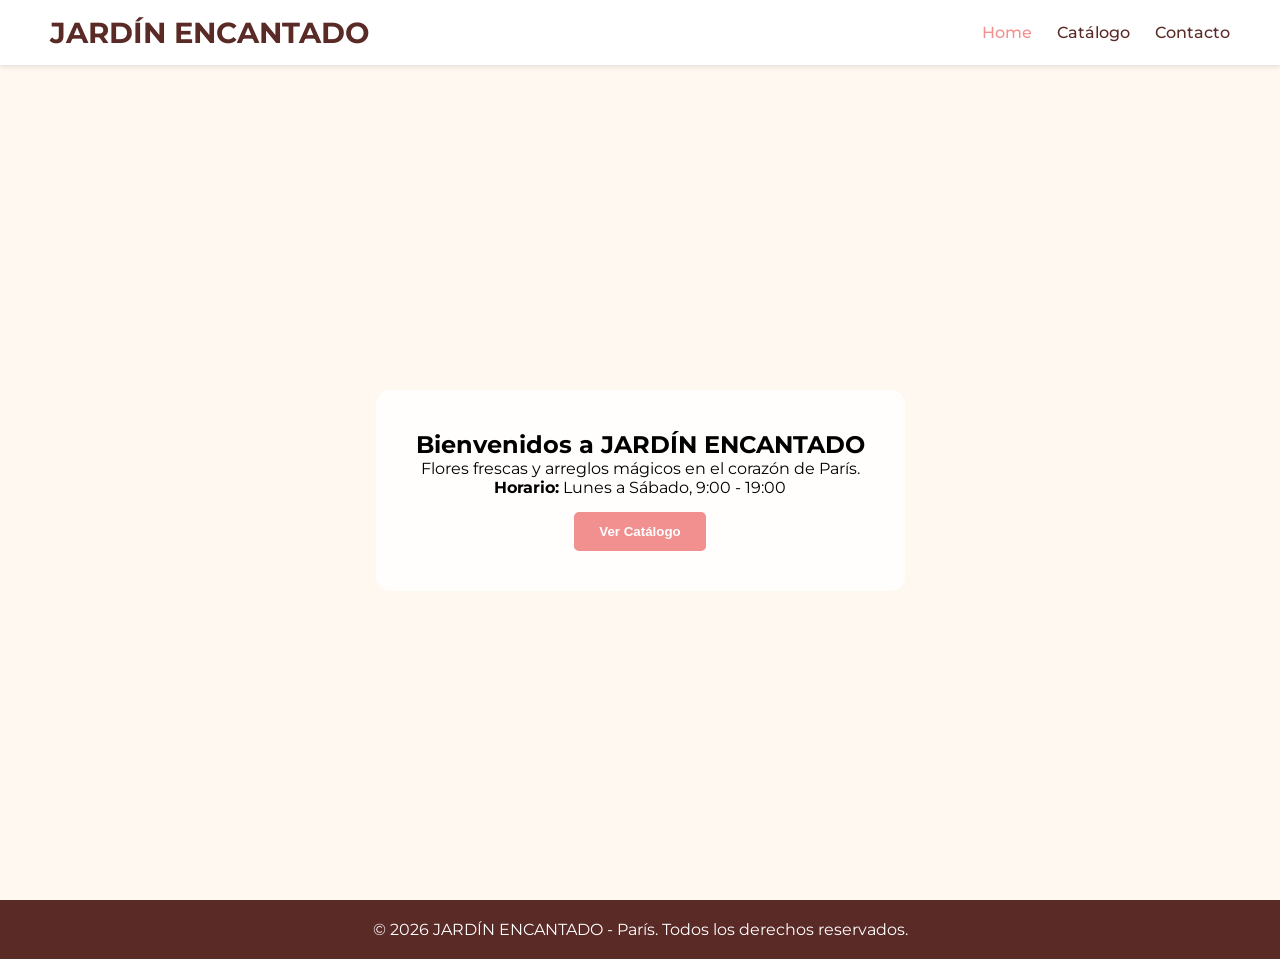
<file: index.html>
<!DOCTYPE html>
<html lang="es">
<head>
    <meta charset="UTF-8">
    <meta name="viewport" content="width=device-width, initial-scale=1.0">
    <title>JARDÍN ENCANTADO - Home</title>
    <link href="https://fonts.googleapis.com/css2?family=Montserrat:wght@400;700&display=swap" rel="stylesheet">
    <link rel="stylesheet" href="estilos.css">
</head>
<body>
<header>
    <nav class="navbar">
        <div class="logo">JARDÍN ENCANTADO</div>
        <ul class="nav-links">
            <li><a href="index.html" class="active">Home</a></li>
            <li><a href="catalogo.html">Catálogo</a></li>
            <li><a href="contacto.html">Contacto</a></li>
        </ul>
    </nav>
</header>

<section style="background: url('https://images.unsplash.com/photo-1501004318641-b39e6451bec6') no-repeat center center/cover;">
    <div class="hero-content">
        <h1>Bienvenidos a JARDÍN ENCANTADO</h1>
        <p>Flores frescas y arreglos mágicos en el corazón de París.</p>
        <p><strong>Horario:</strong> Lunes a Sábado, 9:00 - 19:00</p>
        <a href="catalogo.html"><button>Ver Catálogo</button></a>
    </div>
</section>

<footer>
    <p>&copy; 2026 JARDÍN ENCANTADO - París. Todos los derechos reservados.</p>
</footer>
</body>
</html>
</file>
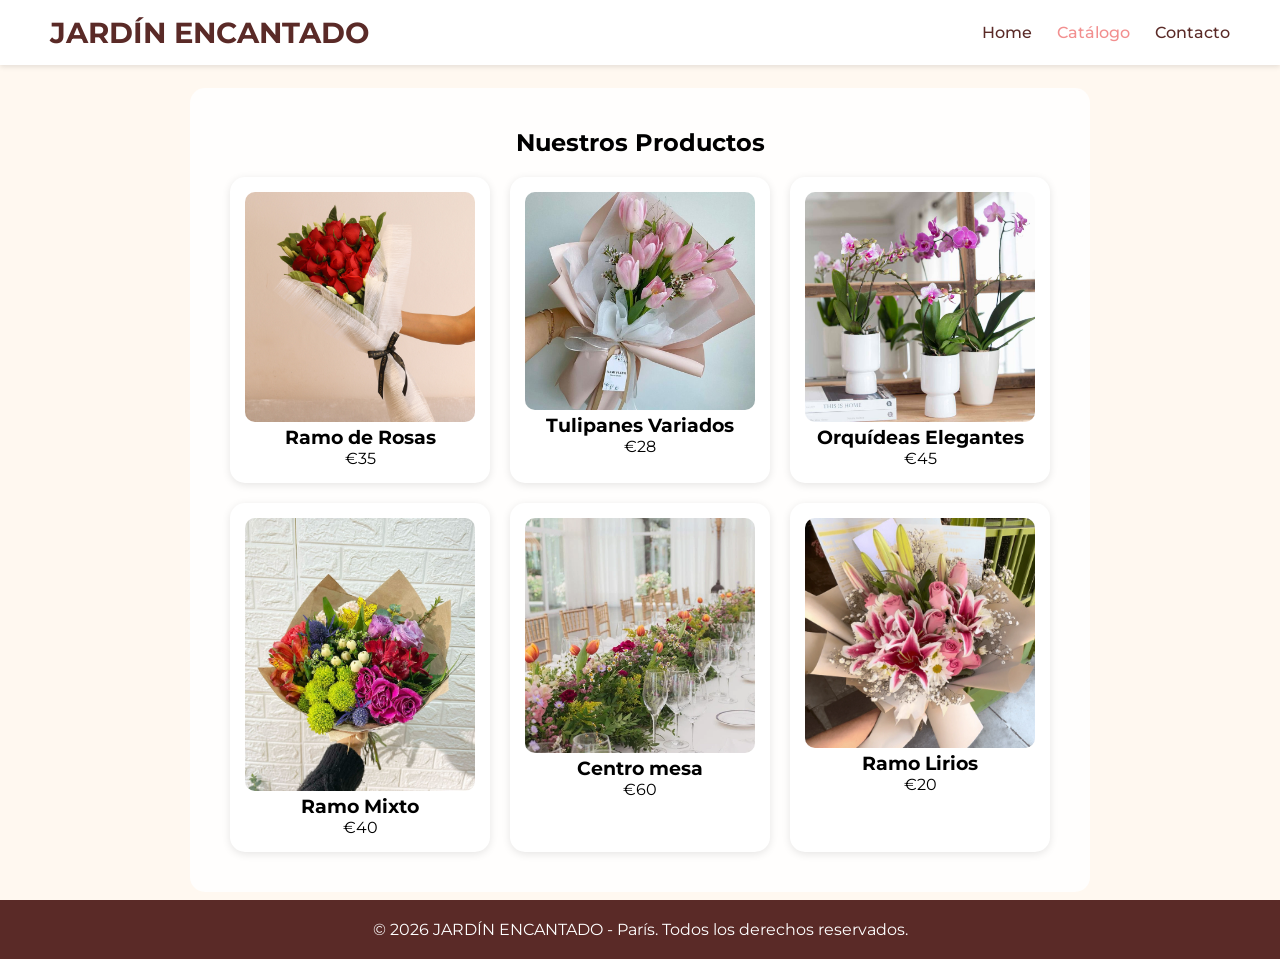
<file: catalogo.html>
<!DOCTYPE html>
<html lang="es">
<head>
    <meta charset="UTF-8">
    <meta name="viewport" content="width=device-width, initial-scale=1.0">
    <title>JARDÍN ENCANTADO - Catálogo</title>
    <link href="https://fonts.googleapis.com/css2?family=Montserrat:wght@400;700&display=swap" rel="stylesheet">
    <link rel="stylesheet" href="estilos.css">
</head>
<body>
<header>
    <nav class="navbar">
        <div class="logo">JARDÍN ENCANTADO</div>
        <ul class="nav-links">
            <li><a href="index.html">Home</a></li>
            <li><a href="catalogo.html" class="active">Catálogo</a></li>
            <li><a href="contacto.html">Contacto</a></li>
        </ul>
    </nav>
</header>

<section style="background: url('https://i.pinimg.com/originals/bb/c7/8f/bbc78f9c59b5c1a323cea92ddba5e157.jpg') no-repeat center center/cover; flex-direction: column;">
    <div class="catalog-content">
        <h1>Nuestros Productos</h1>
        <div class="products-grid">
            <div class="product-card">
                <img src="imagenes/rosas.jpg" alt="Ramo Rosa" style="width:100%; border-radius:10px;">
                <h3>Ramo de Rosas</h3>
                <p>€35</p>
            </div>
            <div class="product-card">
                <img src="imagenes/tulipan.jpg" alt="Tulipanes" style="width:100%; border-radius:10px;">
                <h3>Tulipanes Variados</h3>
                <p>€28</p>
            </div>
            <div class="product-card">
                <img src="imagenes/orquideas.jpg" alt="Orquídeas" style="width:100%; border-radius:10px;">
                <h3>Orquídeas Elegantes</h3>
                <p>€45</p>
            </div>
            <div class="product-card">
                <img src="imagenes/mixto.jpeg" alt="Ramo Mixto" style="width:100%; border-radius:10px;">
                <h3>Ramo Mixto</h3>
                <p>€40</p>
            </div>
             <div class="product-card">
                <img src="imagenes/centro.jpg" alt="Ramo Mixto" style="width:100%; border-radius:10px;">
                <h3>Centro mesa</h3>
                <p>€60</p>
                </div>
                <div class="product-card">
                <img src="imagenes/ramolirio.png" alt="Ramo Mixto" style="width:100%; border-radius:10px;">
                <h3>Ramo Lirios</h3>
                <p>€20</p>
            </div>
            </div>
        </div>
    </div>
</section>

<footer>
    <p>&copy; 2026 JARDÍN ENCANTADO - París. Todos los derechos reservados.</p>
</footer>
</body>
</html>
</file>
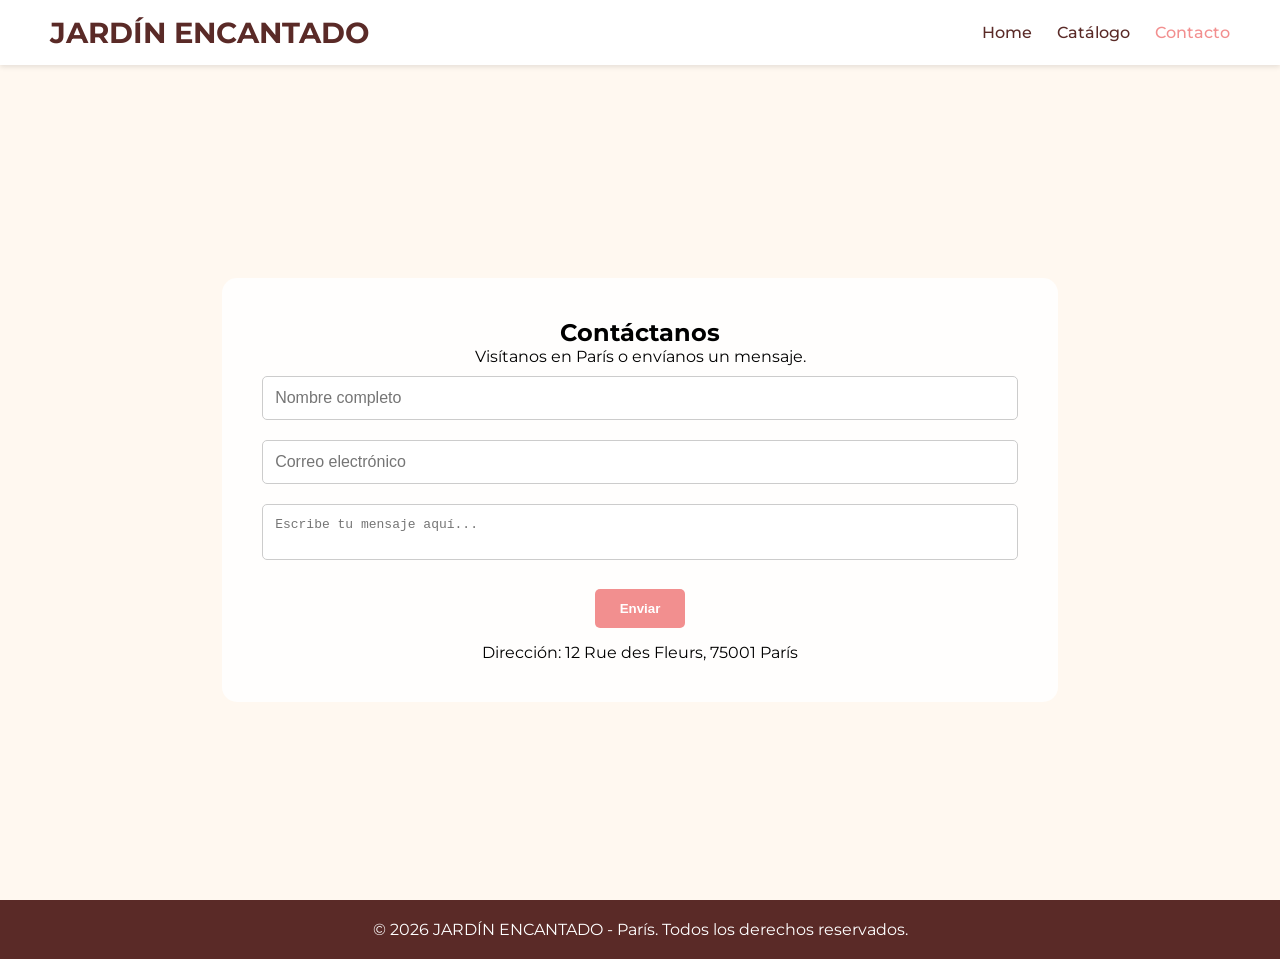
<file: contacto.html>
<!DOCTYPE html>
<html lang="es">
<head>
    <meta charset="UTF-8">
    <meta name="viewport" content="width=device-width, initial-scale=1.0">
    <title>JARDÍN ENCANTADO - Contacto</title>
    <link href="https://fonts.googleapis.com/css2?family=Montserrat:wght@400;700&display=swap" rel="stylesheet">
    <link rel="stylesheet" href="estilos.css">
</head>
<body>
<header>
    <nav class="navbar">
        <div class="logo">JARDÍN ENCANTADO</div>
        <ul class="nav-links">
            <li><a href="index.html">Home</a></li>
            <li><a href="catalogo.html">Catálogo</a></li>
            <li><a href="contacto.html" class="active">Contacto</a></li>
        </ul>
    </nav>
</header>

<section style="background: url('https://www.amigosdelajardineria.com/wp-content/uploads/2015/11/las-flores-mas-bonitas-del-mundo.jpg') no-repeat center center/cover;">
    <div class="contact-content">
        <h1>Contáctanos</h1>
        <p>Visítanos en París o envíanos un mensaje.</p>
        <form action="#" method="post">
            <input type="text" name="nombre" placeholder="Nombre completo" required>
            <input type="email" name="email" placeholder="Correo electrónico" required>
            <textarea name="mensaje" placeholder="Escribe tu mensaje aquí..." required></textarea>
            <button type="submit">Enviar</button>
        </form>
        <p style="margin-top:15px;">Dirección: 12 Rue des Fleurs, 75001 París</p>
    </div>
</section>

<footer>
    <p>&copy; 2026 JARDÍN ENCANTADO - París. Todos los derechos reservados.</p>
</footer>
</body>
</html>
</file>
<file: estilos.css>
/* Reset y fuente */
* {
    margin: 0;
    padding: 0;
    box-sizing: border-box;
}

body, html {
    font-family: 'Montserrat', sans-serif;
    scroll-behavior: smooth;
    background-color: #fff8f0;
}

/* Header / menú */
header {
    position: fixed;
    width: 100%;
    background: rgba(255, 255, 255, 0.95);
    backdrop-filter: blur(5px);
    z-index: 1000;
    box-shadow: 0 2px 5px rgba(0,0,0,0.1);
}

.navbar {
    display: flex;
    justify-content: space-between;
    align-items: center;
    padding: 15px 50px;
}

.logo {
    font-size: 1.8em;
    font-weight: bold;
    color: #5a2a27; /* color floral */
}

.nav-links {
    list-style: none;
    display: flex;
    gap: 25px;
}

.nav-links li a {
    text-decoration: none;
    color: #5a2a27;
    font-weight: 500;
    transition: color 0.3s;
}

.nav-links li a:hover,
.nav-links li a.active {
    color: #f28f8f;
}

/* Footer */
footer {
    background: #5a2a27;
    color: #fff;
    text-align: center;
    padding: 20px;
}

/* Hero / secciones principales */
section {
    min-height: 100vh;
    display: flex;
    justify-content: center;
    align-items: center;
    padding-top: 80px;
}

.hero-content, .catalog-content, .contact-content {
    background: rgba(255, 255, 255, 0.85);
    padding: 40px;
    border-radius: 15px;
    text-align: center;
    max-width: 900px;
}

/* Botones */
button {
    padding: 12px 25px;
    background-color: #f28f8f;
    border: none;
    color: #fff;
    font-weight: 600;
    border-radius: 5px;
    cursor: pointer;
    transition: background 0.3s;
    margin-top: 15px;
}

button:hover {
    background-color: #e06f6f;
}

/* Catálogo: tarjetas */
.product-card {
    background: #fff;
    border-radius: 15px;
    padding: 15px;
    text-align: center;
    box-shadow: 0 2px 8px rgba(0,0,0,0.1);
}

.products-grid {
    display: grid;
    grid-template-columns: repeat(auto-fit, minmax(200px, 1fr));
    gap: 20px;
    margin-top: 20px;
}

/* Formularios de contacto */
input, textarea {
    width: 100%;
    padding: 12px;
    margin: 10px 0;
    border: 1px solid #ccc;
    border-radius: 5px;
    font-size: 1em;
}

textarea {
    resize: none;
}
</file>
